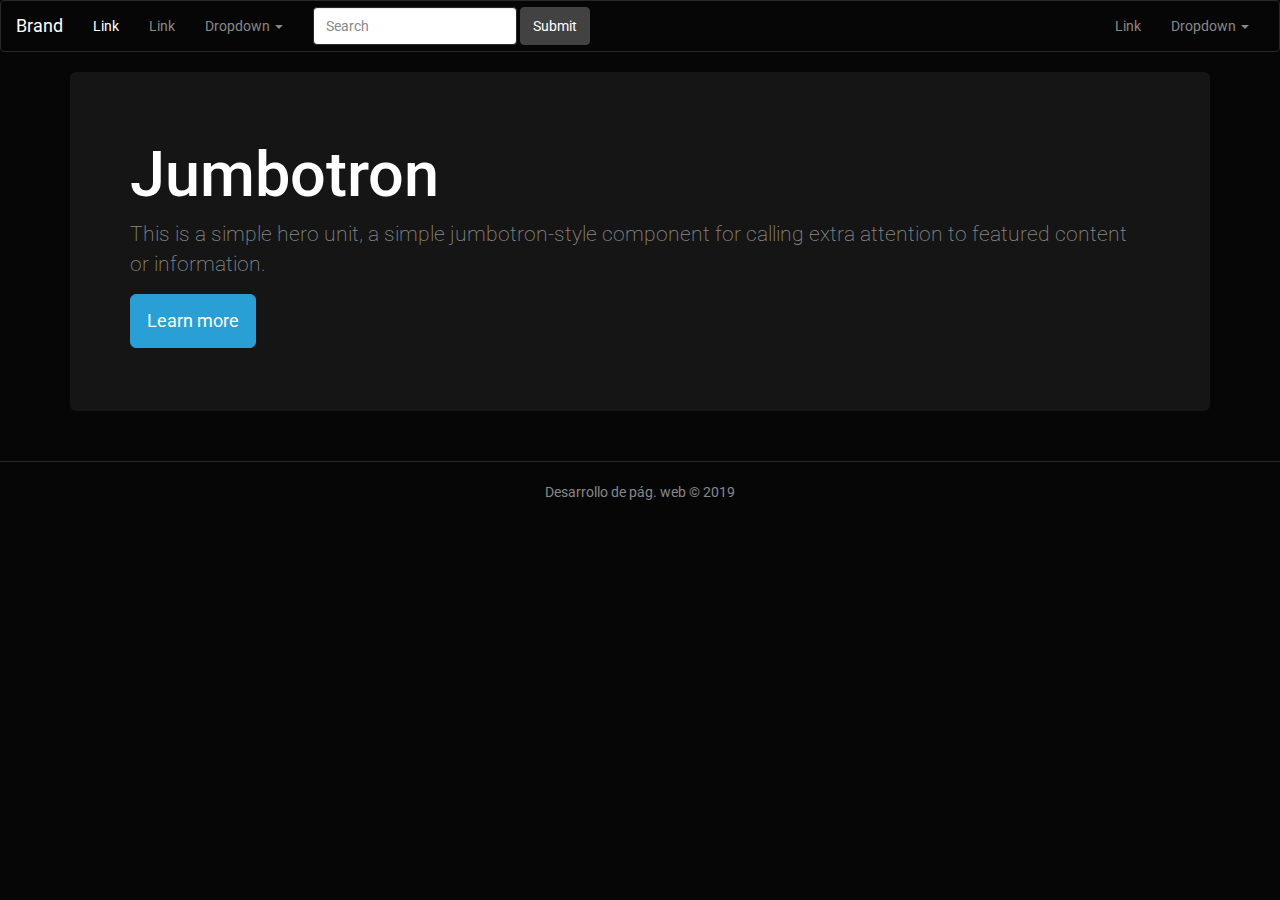
<file: Bootstrap/ejemplo4bootstrap.html>
<!DOCTYPE html>
<html lang="en">
<head>
	<meta charset="utf-8">
	<title>Bootstrap Components</title>
	<link rel="stylesheet" href="css/bootstrap.css">
	<script src="js/jquery.js"></script>
</head>
<body>
<!--Menu-->
<nav class="navbar navbar-default">
  <div class="container-fluid">
    <!-- Brand and toggle get grouped for better mobile display -->
    <div class="navbar-header">
      <button type="button" class="navbar-toggle collapsed" data-toggle="collapse" data-target="#bs-example-navbar-collapse-1" aria-expanded="false">
        <span class="sr-only">Toggle navigation</span>
        <span class="icon-bar"></span>
        <span class="icon-bar"></span>
        <span class="icon-bar"></span>
      </button>
      <a class="navbar-brand" href="#">Brand</a>
    </div>

    <!-- Collect the nav links, forms, and other content for toggling -->
    <div class="collapse navbar-collapse" id="bs-example-navbar-collapse-1">
      <ul class="nav navbar-nav">
        <li class="active"><a href="#">Link <span class="sr-only">(current)</span></a></li>
        <li><a href="#">Link</a></li>
        <li class="dropdown">
          <a href="#" class="dropdown-toggle" data-toggle="dropdown" role="button" aria-haspopup="true" aria-expanded="false">Dropdown <span class="caret"></span></a>
          <ul class="dropdown-menu">
            <li><a href="#">Action</a></li>
            <li><a href="#">Another action</a></li>
            <li><a href="#">Something else here</a></li>
            <li role="separator" class="divider"></li>
            <li><a href="#">Separated link</a></li>
            <li role="separator" class="divider"></li>
            <li><a href="#">One more separated link</a></li>
          </ul>
        </li>
      </ul>
      <form class="navbar-form navbar-left">
        <div class="form-group">
          <input type="text" class="form-control" placeholder="Search">
        </div>
        <button type="submit" class="btn btn-default">Submit</button>
      </form>
      <ul class="nav navbar-nav navbar-right">
        <li><a href="#">Link</a></li>
        <li class="dropdown">
          <a href="#" class="dropdown-toggle" data-toggle="dropdown" role="button" aria-haspopup="true" aria-expanded="false">Dropdown <span class="caret"></span></a>
          <ul class="dropdown-menu">
            <li><a href="#">Action</a></li>
            <li><a href="#">Another action</a></li>
            <li><a href="#">Something else here</a></li>
            <li role="separator" class="divider"></li>
            <li><a href="#">Separated link</a></li>
          </ul>
        </li>
      </ul>
    </div><!-- /.navbar-collapse -->
  </div><!-- /.container-fluid -->
</nav>

<!--cuerpo de la pagina-->
<div class="container">
<div class="jumbotron">
  <h1>Jumbotron</h1>
  <p>This is a simple hero unit, a simple jumbotron-style component for calling extra attention to featured content or information.</p>
  <p><a class="btn btn-primary btn-lg">Learn more</a></p>
</div>
</div>

<!--Pie de la pagina-->
<footer class="text-center">
	<hr>
	Desarrollo de pág. web &copy; 2019
</footer>

<!--JS para que funcione el menu-->
<script src="js/bootstrap.js"></script>
</body>
</html>
</file>
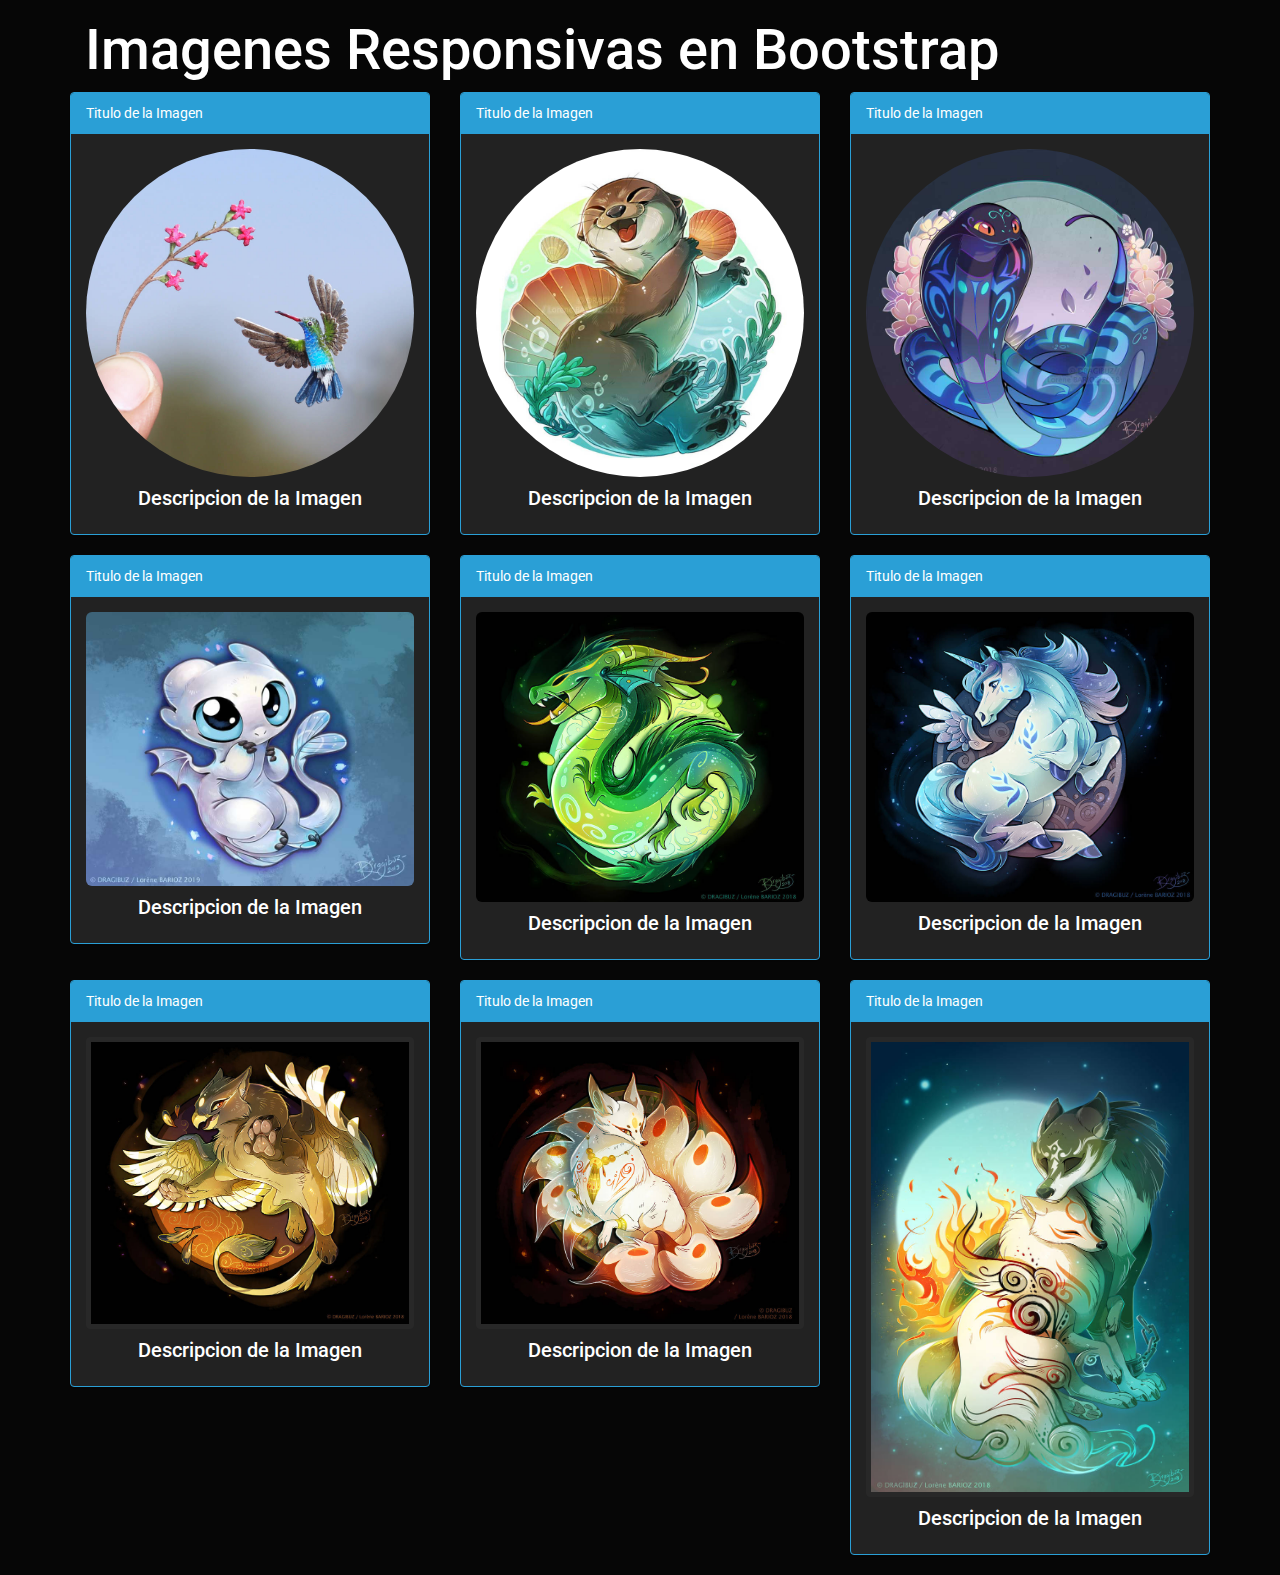
<file: Bootstrap/practica5.html>
<!DOCTYPE html>
<html lang="en">
<head>
	<meta charset="UFT-8">
	<title>Imagenes en Bootstrap</title>
	<link rel="stylesheet" href="css/bootstrap.css">
</head>
<body>
 <div class="container">
 	<div class="col-xs-12">
 		<h1>Imagenes Responsivas en Bootstrap</h1>
 	</div>
 	<div class="row">
 		<!--Inicia Imagen 1-->
 	 <div class="col-xs-12 col-md-6 col-lg-4">
 	 	<!--Inicia Panel-->
 	 	<div class="panel panel-primary">
  <div class="panel-heading">Titulo de la Imagen</div>
  <div class="panel-body">
  	<img src="img1.jpg" class="img-responsive img-circle" alt="">
  	<h5 class="text-center">Descripcion de la Imagen</h5>
    </div>
    </div>
    <!--Termina Panel-->
    </div>
    <!--Termina Imagen 1-->
    <!--Inicia Imagen 2-->
     <div class="col-xs-12 col-md-6 col-lg-4">
 	 	<!--Inicia Panel-->
 	 	<div class="panel panel-primary">
  <div class="panel-heading">Titulo de la Imagen</div>
  <div class="panel-body">
  	<img src="img2.jpg" class="img-responsive img-circle" alt="">
  	<h5 class="text-center">Descripcion de la Imagen</h5>
    </div>
    </div>
    <!--Termina Panel-->
    </div>
    <!--Termina Imagen 2-->
    <!--Inicia Imagen 3-->
     <div class="col-xs-12 col-md-6 col-lg-4">
 	 	<!--Inicia Panel-->
 	 	<div class="panel panel-primary">
  <div class="panel-heading">Titulo de la Imagen</div>
  <div class="panel-body">
  	<img src="img3.jpg" class="img-responsive img-circle" alt="">
  	<h5 class="text-center">Descripcion de la Imagen</h5>
    </div>
    </div>
    <!--Termina Panel-->
 	</div>
 	<!--Tremina Imagen 3-->
 	<!--Inicia Imagen 4-->
 	 <div class="col-xs-12 col-md-6 col-lg-4">
 	 	<!--Inicia Panel-->
 	 	<div class="panel panel-primary">
  <div class="panel-heading">Titulo de la Imagen</div>
  <div class="panel-body">
  	<img src="img4.jpg" class="img-responsive img-rounded" alt="">
  	<h5 class="text-center">Descripcion de la Imagen</h5>
    </div>
    </div>
    <!--Termina Panel-->
 	</div>
 	<!--Tremina Imagen 4-->
 	<!--Inicia Imagen 5-->
    <div class="col-xs-12 col-md-6 col-lg-4">
 	 	<!--Inicia Panel-->
 	 	<div class="panel panel-primary">
  <div class="panel-heading">Titulo de la Imagen</div>
  <div class="panel-body">
  	<img src="img5.jpg" class="img-responsive img-rounded" alt="">
  	<h5 class="text-center">Descripcion de la Imagen</h5>
    </div>
    </div>
    <!--Termina Panel-->
 	</div>
 	<!--Tremina Imagen 5-->
 	<!--Inicia Imagen 6-->
    <div class="col-xs-12 col-md-6 col-lg-4">
 	 	<!--Inicia Panel-->
 	 	<div class="panel panel-primary">
  <div class="panel-heading">Titulo de la Imagen</div>
  <div class="panel-body">
  	<img src="img6.jpg" class="img-responsive img-rounded" alt="">
  	<h5 class="text-center">Descripcion de la Imagen</h5>
    </div>
    </div>
    <!--Termina Panel-->
 	</div>
 	<!--Tremina Imagen 6-->
 	<!--Inicia Imagen 7-->
    <div class="col-xs-12 col-md-6 col-lg-4">
 	 	<!--Inicia Panel-->
 	 	<div class="panel panel-primary">
  <div class="panel-heading">Titulo de la Imagen</div>
  <div class="panel-body">
  	<img src="img7.jpg" class="img-responsive img-thumbnail" alt="">
  	<h5 class="text-center">Descripcion de la Imagen</h5>
    </div>
    </div>
    <!--Termina Panel-->
 	</div>
 	<!--Tremina Imagen 7-->
 	<!--Inicia Imagen 8-->
    <div class="col-xs-12 col-md-6 col-lg-4">
 	 	<!--Inicia Panel-->
 	 	<div class="panel panel-primary">
  <div class="panel-heading">Titulo de la Imagen</div>
  <div class="panel-body">
  	<img src="img8.jpg" class="img-responsive img-thumbnail" alt="">
  	<h5 class="text-center">Descripcion de la Imagen</h5>
    </div>
    </div>
    <!--Termina Panel-->
 	</div>
 	<!--Tremina Imagen 8-->
 	<!--Inicia Imagen 9-->
    <div class="col-xs-12 col-md-6 col-lg-4">
 	 	<!--Inicia Panel-->
 	 	<div class="panel panel-primary">
  <div class="panel-heading">Titulo de la Imagen</div>
  <div class="panel-body">
  	<img src="img9.jpg" class="img-responsive img-thumbnail" alt="">
  	<h5 class="text-center">Descripcion de la Imagen</h5>
    </div>
    </div>
    <!--Termina Panel-->
 	</div>
 	<!--Tremina Imagen 9-->
   </div>
 </div>
</body>
</html>
</file>
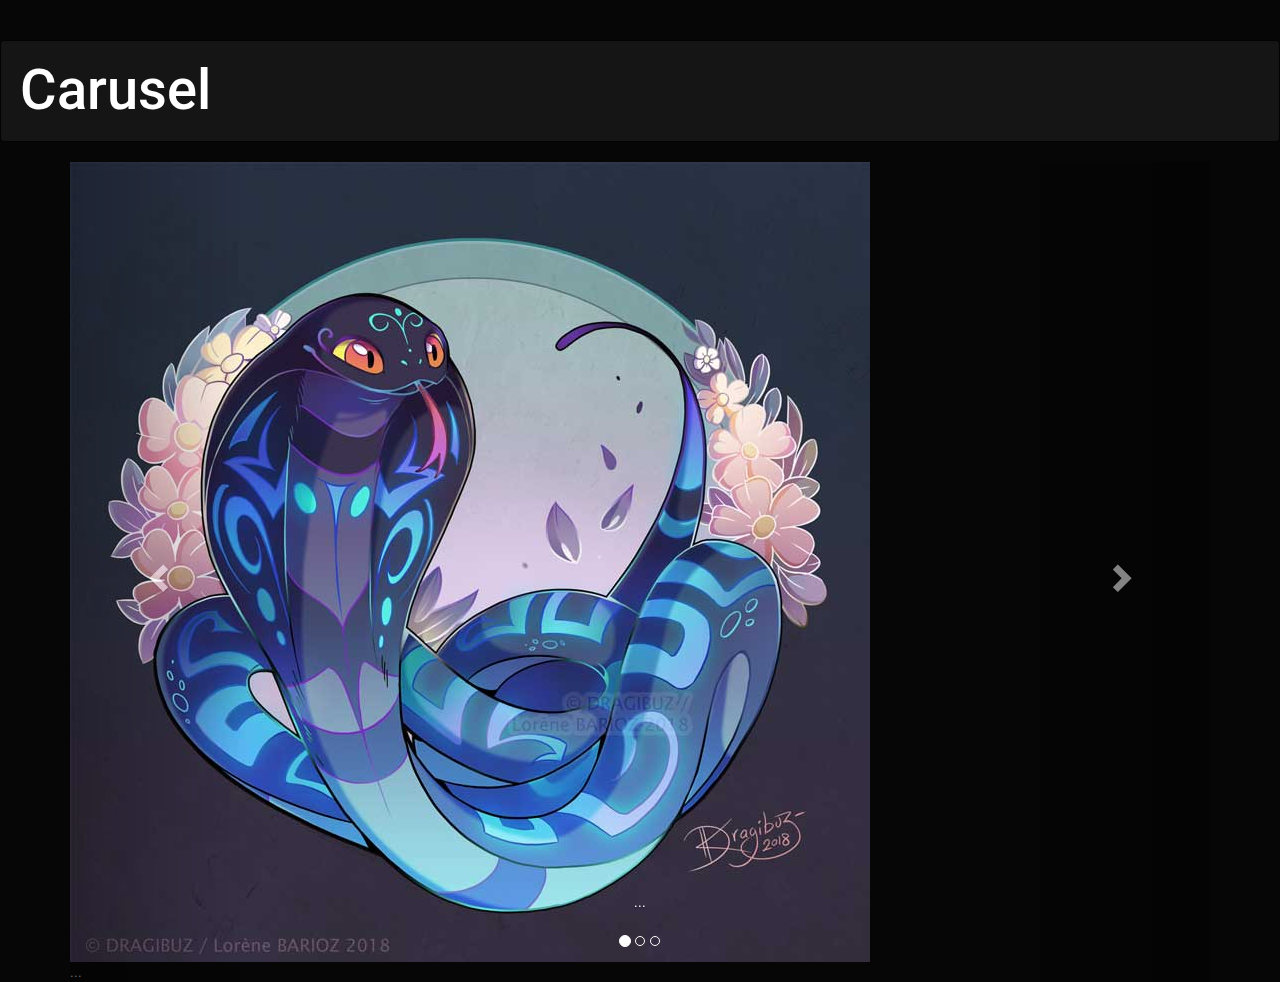
<file: Bootstrap/practica6.html>
<!DOCTYPE html>
<html lang="en">
<head>
	<meta charset="utf-8">
	<title>Carusel</title>
	<link rel="stylesheet" href="css/bootstrap.css">
  <script src="js/jquery.js"></script>
</head>
<body>
 <h1 class="col-xs-12 well">Carusel</h1><hr>	
 <div class="container">
  <div class="row">
  	<div class="col-xs-12">
  		<div id="carousel-example-generic" class="carousel slide" data-ride="carousel">
  <!-- Indicators -->
  <ol class="carousel-indicators">
    <li data-target="#carousel-example-generic" data-slide-to="0" class="active"></li>
    <li data-target="#carousel-example-generic" data-slide-to="1"></li>
    <li data-target="#carousel-example-generic" data-slide-to="2"></li>
  </ol>

  <!-- Wrapper for slides -->
  <div class="carousel-inner" role="listbox">
    <div class="item active">
      <img src="img3.jpg" alt="">
      <div class="carousel-caption">
        ...
      </div>
    </div>
    <div class="item">
      <img src="img5.jpg" alt="">
      <div class="carousel-caption">
        ...
      </div>
    </div>
     <div class="item">
      <img src="img6.jpg" alt="">
      <div class="carousel-caption">
        ...
      </div>
    </div>
    <div class="item">
      <img src="img7.jpg" alt="">
      <div class="carousel-caption">
        ...
      </div>
    </div>
    <div class="item">
      <img src="img8.jpg" alt="">
      <div class="carousel-caption">
        ...
      </div>
    </div>
    ...
  </div>

  <!-- Controls -->
  <a class="left carousel-control" href="#carousel-example-generic" role="button" data-slide="prev">
    <span class="glyphicon glyphicon-chevron-left" aria-hidden="true"></span>
    <span class="sr-only">Previous</span>
  </a>
  <a class="right carousel-control" href="#carousel-example-generic" role="button" data-slide="next">
    <span class="glyphicon glyphicon-chevron-right" aria-hidden="true"></span>
    <span class="sr-only">Next</span>
  </a>
</div>
  	


  	</div>
  </div>
 </div>
  <script src="js/bootstrap.js"></script>
</body>
</html>
</file>
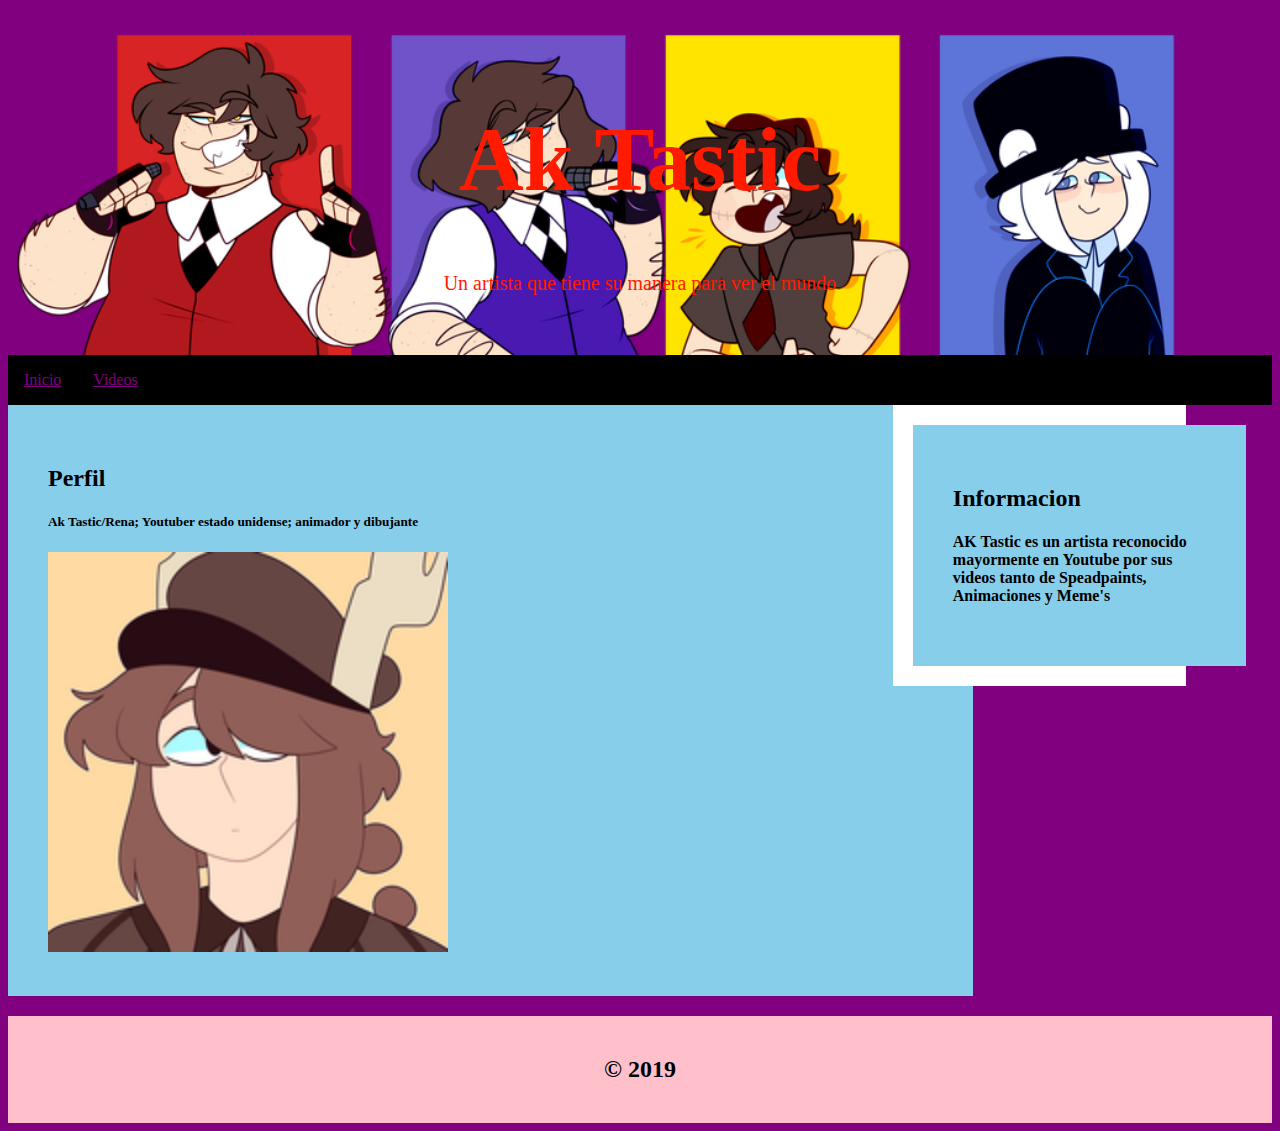
<file: layout/layout.html>
<!DOCTYPE html>
<html lang="en">
<head>
	<meta charset="UTF-8">
	<title>Document</title>
	<link rel="stylesheet" href="estilos.css">
</head>
<body>
 <div class="header">
 	<h1>Ak Tastic</h1>
 	<p>Un artista que tiene su manera para ver el mundo</p>
 </div>
 <div class="menu">
 	<a href="layout.html">Inicio</a>
 	<a href="video.html">Videos</a>
 </div>
 <div class="contenido">
   <div class="izquierda">
 	<div class="item">
 		<h2>Perfil</h2>
 		<h5>Ak Tastic/Rena; Youtuber estado unidense; animador y dibujante</h5>
 		<img src="rena" alt="" class="imagen">
</div>
			
		</div>
		<div class="derecha">
			<div class="item">
				<h2>Informacion</h2>
				<h4>AK Tastic es un artista reconocido mayormente en Youtube por sus videos tanto de Speadpaints, Animaciones y Meme's</h4>
			</div>
		</div>
	</div>
<div class="footer">
	<h2>&copy; 2019</h2>
	</div>
</body>
</html>
</file>
<file: layout/estilos.css>
.header{
	background-image: url('james.png');
	text-align: center;
	padding: 40px;
    background-repeat: no-repeat;
    background-size: cover; 
}

.header h1{
	color: #ff1a00;
	font-size: 90px;
	font-family: big truck;
}
.header p{
	color: #ff1a00;
	font-size: 20px;
	font-family: comic sans ms;
}
.menu{
	background-color: black;
	overflow: hidden;
}
.menu a{
	float: left;
	display: block;
	color: purple;
	text-align: center;
	padding: 16px;
}
.menu a:hover{
  color: skyblue;
  background-color: yellow;
}
.izquierda{
	float: left;
	width: 70%;
}
.item{
	background-color: skyblue;
	width: 100%;
	padding: 40px;
}
.imagen{
	width: 400px;
}
body{
	background-color: purple;
}
.derecha{
	float: left;
	width: 20%;
	background-color: white;
	padding: 20px;
}
.contenido{
	content:"";
	display: table;
	clear: both;
}
.footer{
	padding: 20px;
	text-align: center;
	background-color: pink;
	margin-top: 20px;
}
</file>
